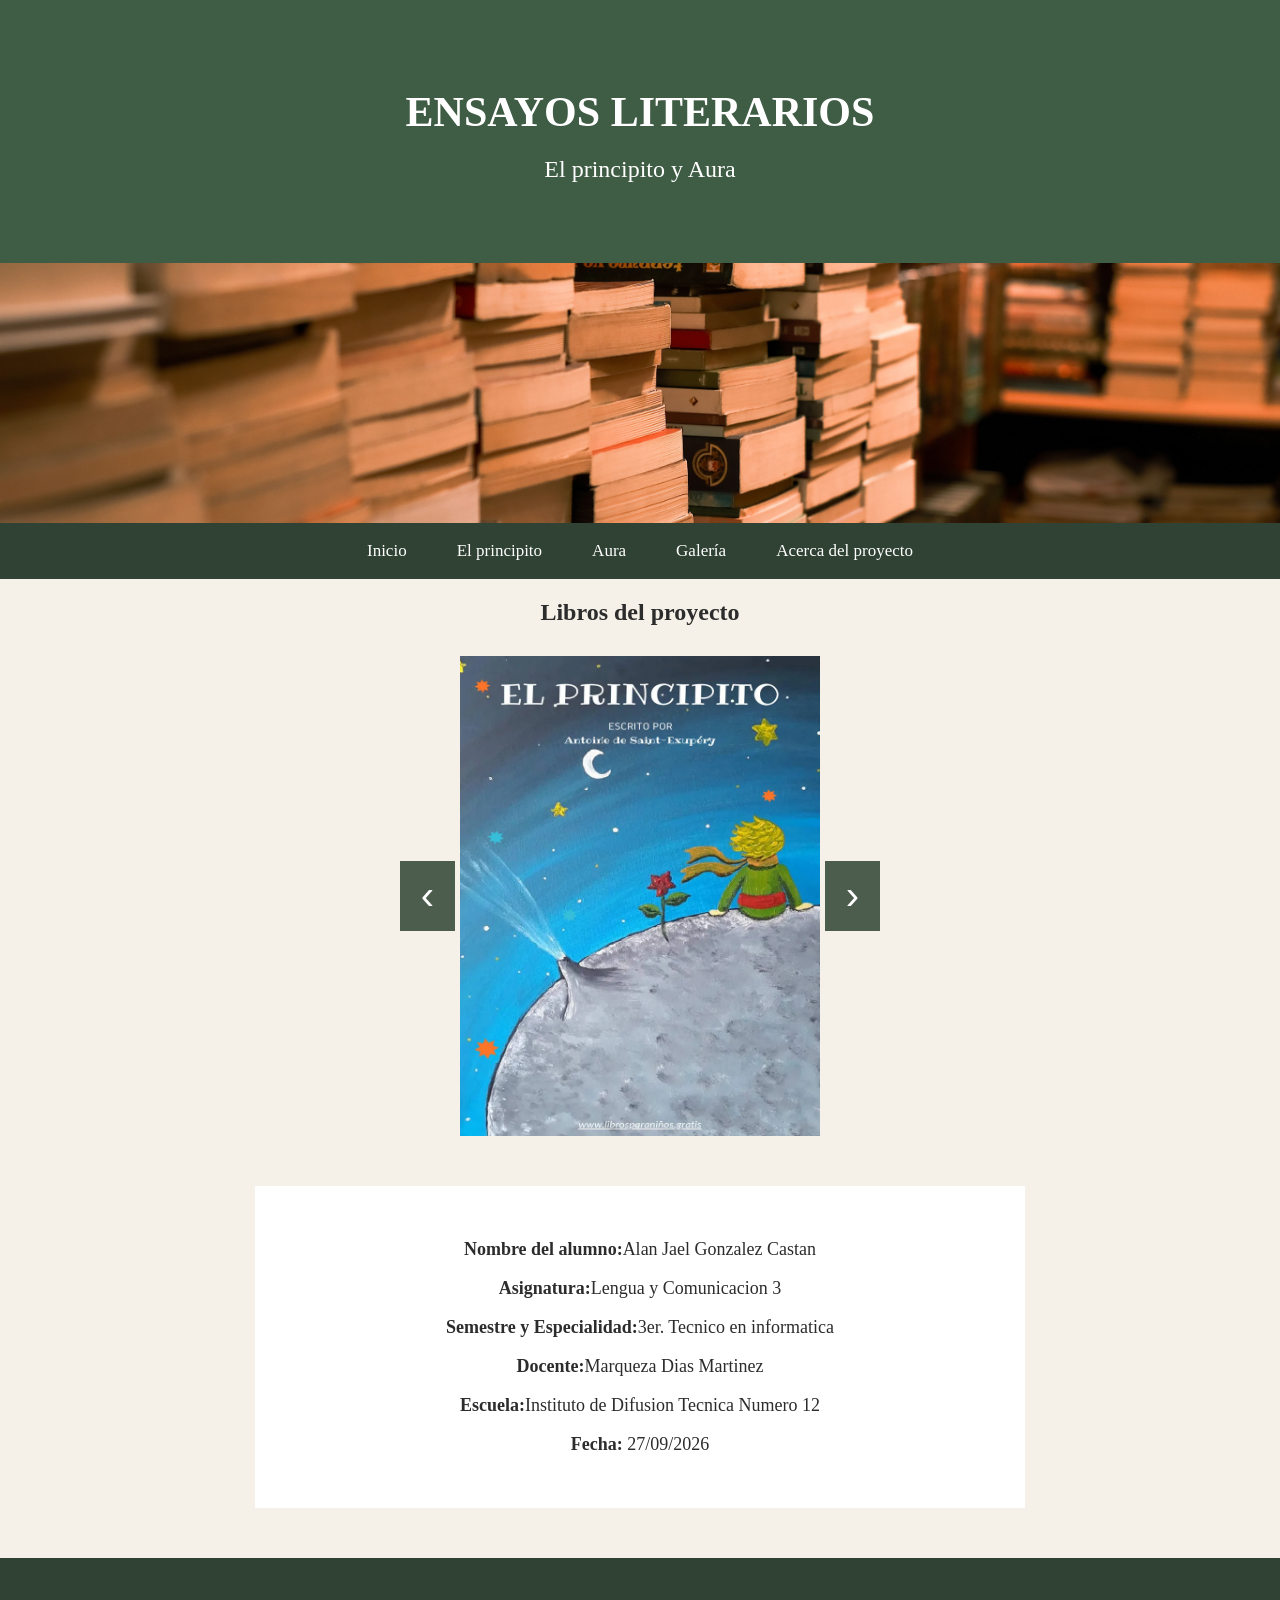
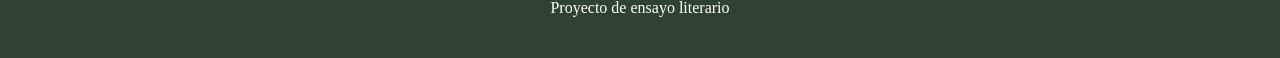
<file: index.html>
<!doctype html>
<html>
<head>
<meta charset="utf-8">
<title>Ensayos Literarios</title>
<link rel="stylesheet" href="css/estilo.css">
</head>

<body><header>
    <h1>ENSAYOS LITERARIOS</h1>
    <h2>El principito y Aura</h2>
</header>
	<div class="banner">
    <img src="img/banner.jpg" alt="Banner de Ensayos Literarios">
</div>
<nav>
    <a href="index.html">Inicio</a>
   <a href="./paginas/principito.html">El principito</a>
    <a href="paginas/aura.html">Aura</a>
    <a href="#galeria">Galería</a>
   <a href="paginas/acerca-del-proyecto.html">Acerca del proyecto</a>
</nav>
	
	<section id="galeria">
    <h2>Libros del proyecto</h2>

  <div class="carrusel">

    <button class="anterior" onclick="anteriorPortada()">‹</button>

    <a href="paginas/principito.html">
        <img src="img/portada-principito.webp" alt="Portada de El principito">
    </a>

    <a href="paginas/aura.html">
        <img src="img/portada-aura.webp" alt="Portada de Aura">
    </a>
<a href="#">
    <img src="img/carrusel-1.jpg" alt="Imagen relacionada con El principito">
</a>

<a href="#">
    <img src="img/carrusel-2.jpg" alt="Imagen relacionada con Aura">
</a>
    <button class="siguiente" onclick="siguientePortada()">›</button>

</div>
</section>
	
<main>
    <p><strong>Nombre del alumno:</strong>Alan Jael Gonzalez Castan</p>
    <p><strong>Asignatura:</strong>Lengua y Comunicacion 3</p>
    <p><strong>Semestre y Especialidad:</strong>3er. Tecnico en informatica</p>
    <p><strong>Docente:</strong>Marqueza Dias Martinez</p>
    <p><strong>Escuela:</strong>Instituto de Difusion Tecnica Numero 12</p>
    <p><strong>Fecha:</strong> 27/09/2026</p>
</main>

<footer>
  <p>Proyecto de ensayo literario</p>
</footer>
	
<script src="js/carrusel.js"></script>
	
</body>
</html>
</file>
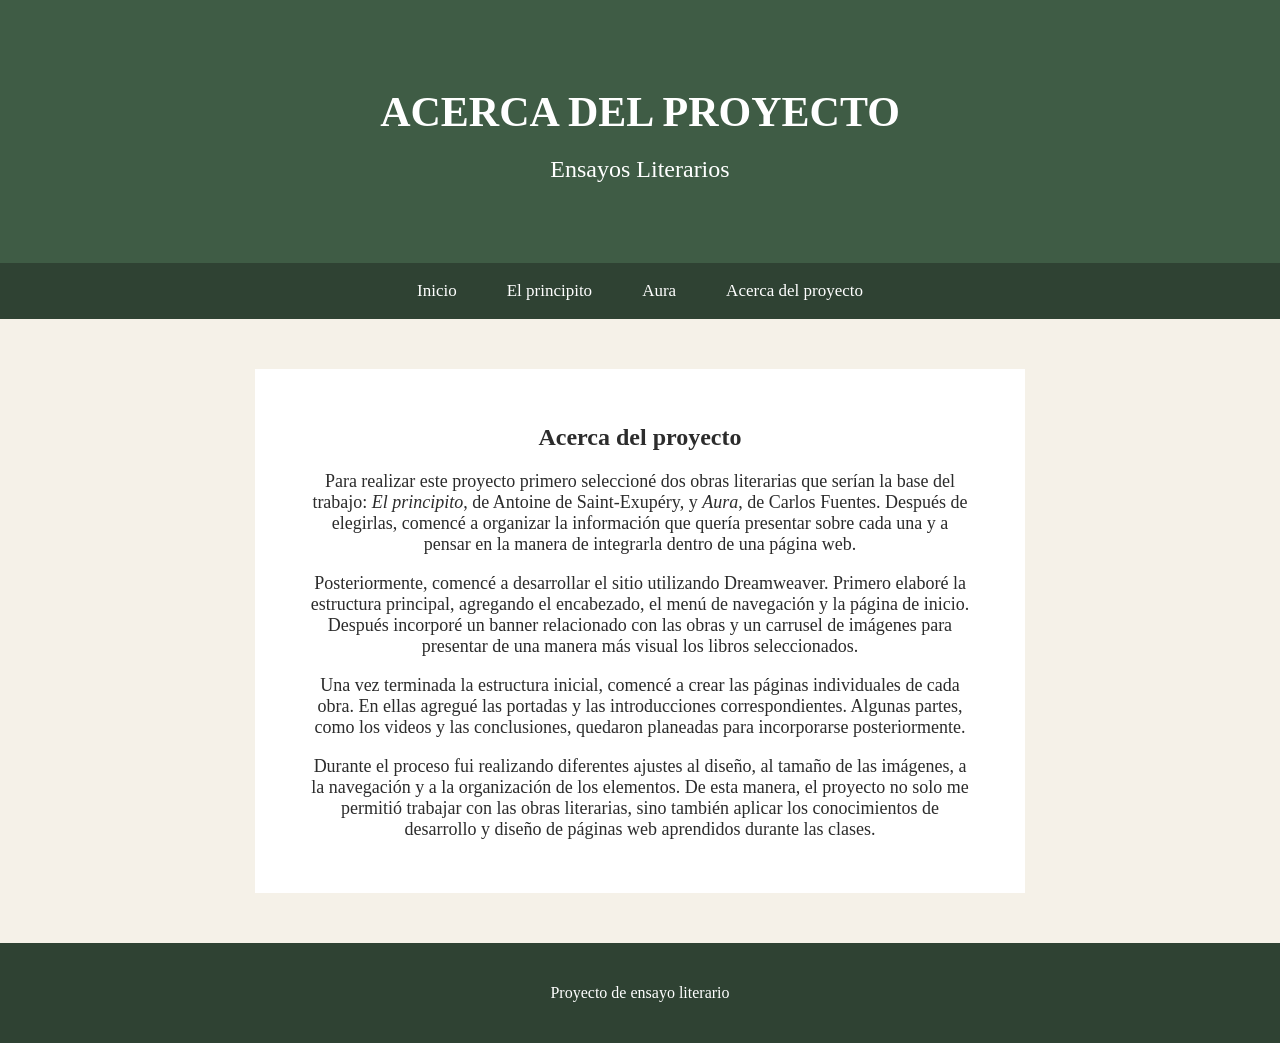
<file: paginas/acerca-del-proyecto.html>
<!doctype html>
<html>
<head>
    <meta charset="utf-8">
    <title>Acerca del proyecto</title>
    <link rel="stylesheet" href="../css/estilo.css">
</head>

<body>

<header>
    <h1>ACERCA DEL PROYECTO</h1>
    <h2>Ensayos Literarios</h2>
</header>

<nav>
    <a href="../index.html">Inicio</a>
    <a href="principito.html">El principito</a>
    <a href="aura.html">Aura</a>
    <a href="acerca-del-proyecto.html">Acerca del proyecto</a>
</nav>

<main>

    <h2>Acerca del proyecto</h2>

    <p>
        Para realizar este proyecto primero seleccioné dos obras literarias
        que serían la base del trabajo: <em>El principito</em>, de Antoine
        de Saint-Exupéry, y <em>Aura</em>, de Carlos Fuentes. Después de
        elegirlas, comencé a organizar la información que quería presentar
        sobre cada una y a pensar en la manera de integrarla dentro de una
        página web.
    </p>

    <p>
        Posteriormente, comencé a desarrollar el sitio utilizando
        Dreamweaver. Primero elaboré la estructura principal, agregando el
        encabezado, el menú de navegación y la página de inicio. Después
        incorporé un banner relacionado con las obras y un carrusel de
        imágenes para presentar de una manera más visual los libros
        seleccionados.
    </p>

    <p>
        Una vez terminada la estructura inicial, comencé a crear las páginas
        individuales de cada obra. En ellas agregué las portadas y las
        introducciones correspondientes. Algunas partes, como los videos y
        las conclusiones, quedaron planeadas para incorporarse posteriormente.
    </p>

    <p>
        Durante el proceso fui realizando diferentes ajustes al diseño, al
        tamaño de las imágenes, a la navegación y a la organización de los
        elementos. De esta manera, el proyecto no solo me permitió trabajar
        con las obras literarias, sino también aplicar los conocimientos de
        desarrollo y diseño de páginas web aprendidos durante las clases.
    </p>

</main>

<footer>
    <p>Proyecto de ensayo literario</p>
</footer>

</body>
</html>
</file>
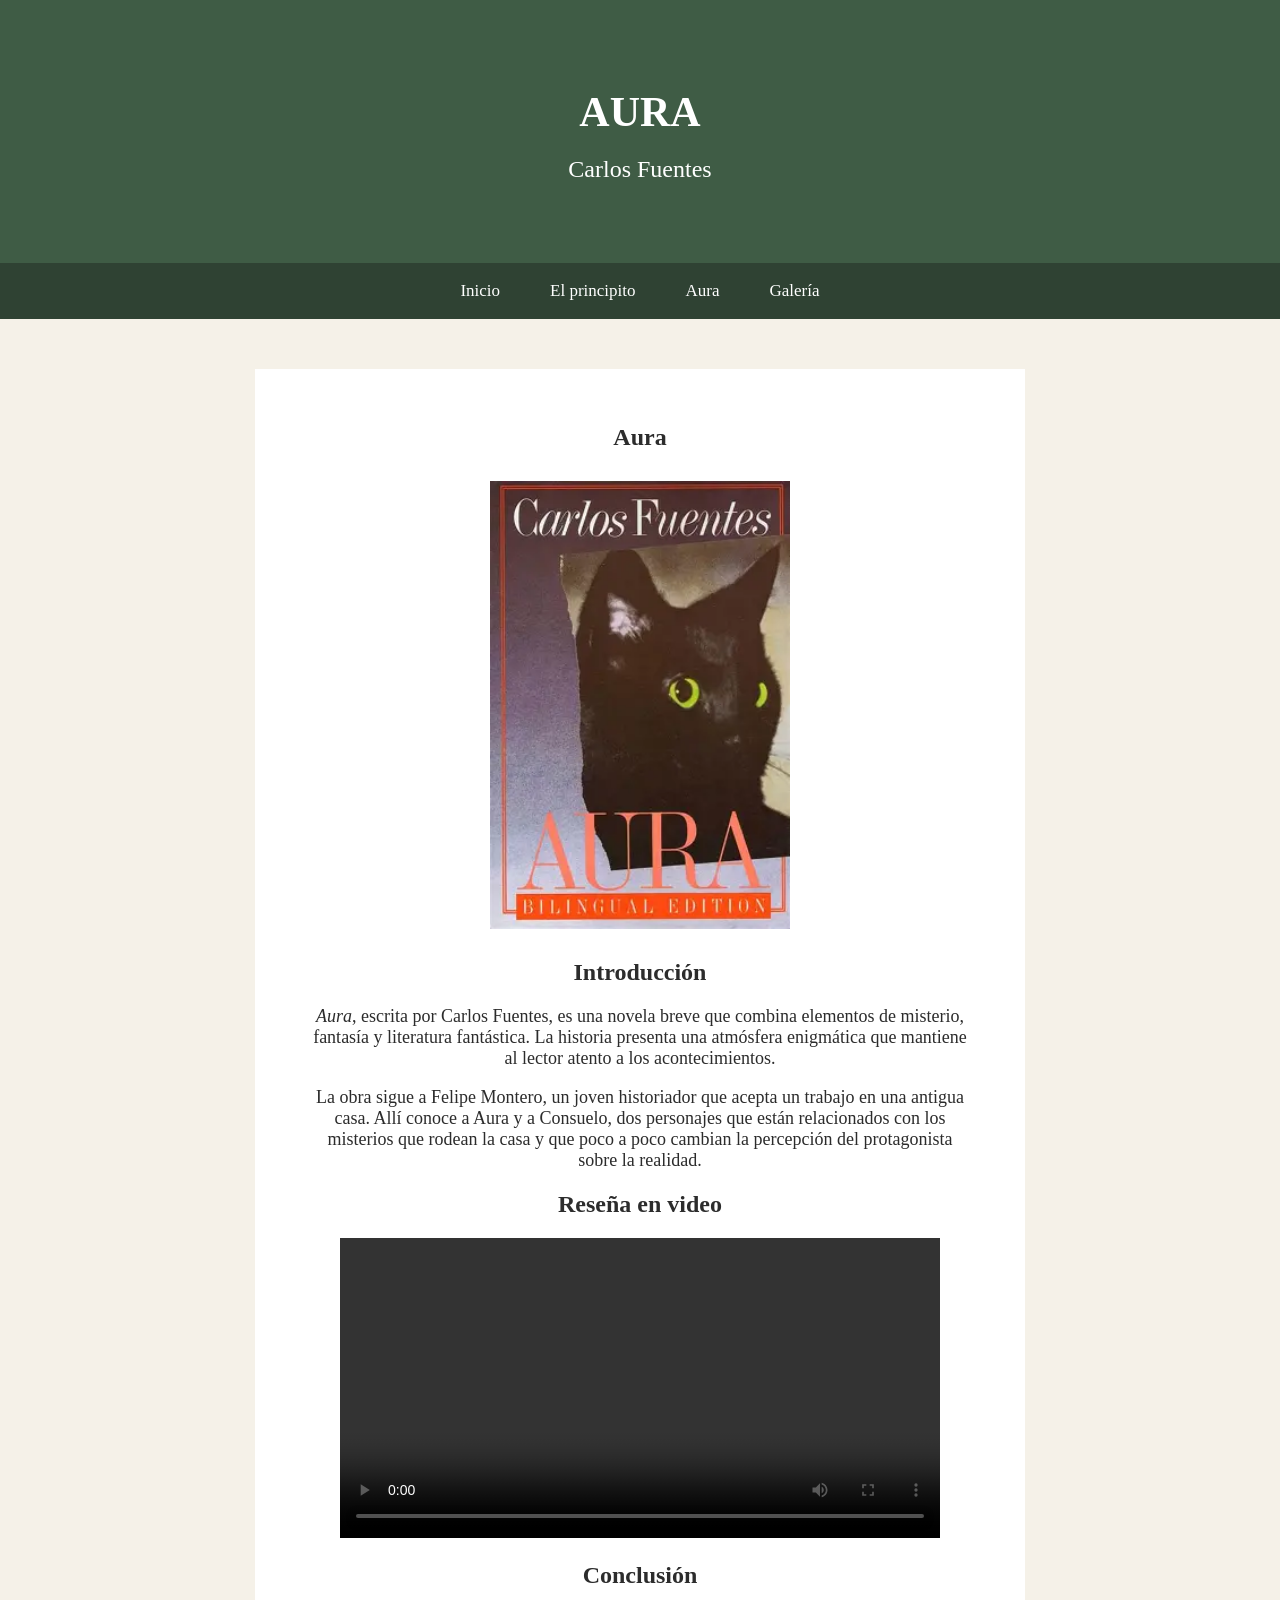
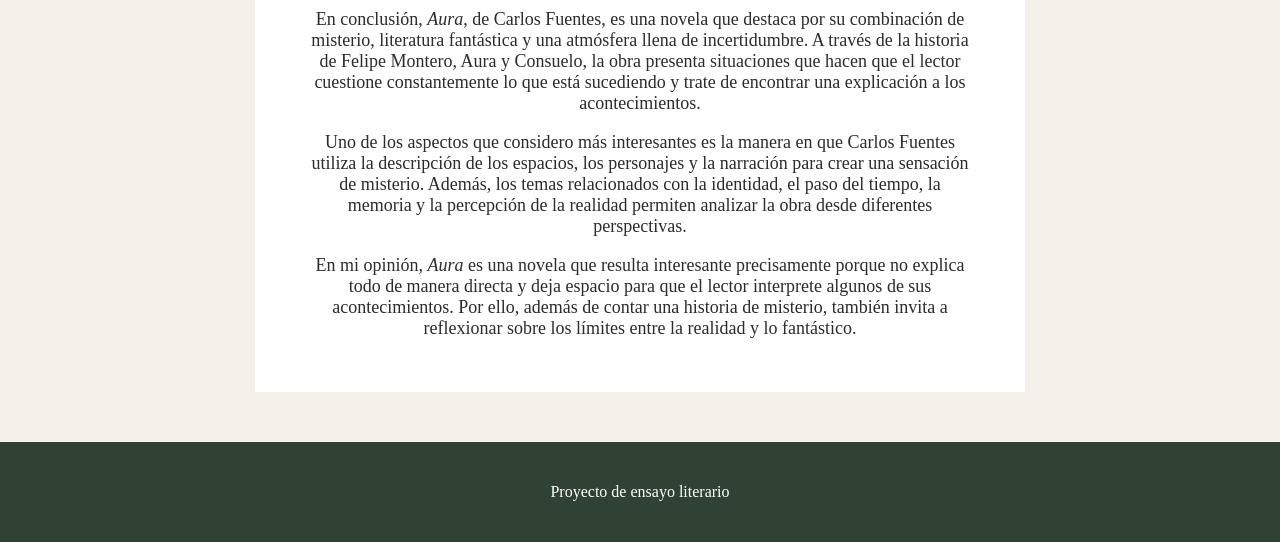
<file: paginas/aura.html>
<!doctype html>
<html>
<head>
    <meta charset="utf-8">
    <title>Aura</title>
    <link rel="stylesheet" href="../css/estilo.css">
</head>

<body>

<header>
    <h1>AURA</h1>
    <h2>Carlos Fuentes</h2>
</header>

<nav>
    <a href="../index.html">Inicio</a>
    <a href="principito.html">El principito</a>
    <a href="aura.html">Aura</a>
    <a href="../index.html#galeria">Galería</a>
</nav>

<main>

    <h2>Aura</h2>

    <img src="../img/portada-aura.webp" alt="Portada de Aura">

    <h2>Introducción</h2>

    <p>
        <em>Aura</em>, escrita por Carlos Fuentes, es una novela breve
        que combina elementos de misterio, fantasía y literatura
        fantástica. La historia presenta una atmósfera enigmática que
        mantiene al lector atento a los acontecimientos.
    </p>

    <p>
        La obra sigue a Felipe Montero, un joven historiador que acepta
        un trabajo en una antigua casa. Allí conoce a Aura y a Consuelo,
        dos personajes que están relacionados con los misterios que
        rodean la casa y que poco a poco cambian la percepción del
        protagonista sobre la realidad.
    </p>
<h2>Reseña en video</h2>

<video controls width="600">
    <source src="../videos/aura-video.mp4" type="video/mp4">
    Tu navegador no puede reproducir este video.
</video>
	<h2>Conclusión</h2>

<p>
    En conclusión, <em>Aura</em>, de Carlos Fuentes, es una novela que destaca por su combinación de misterio, literatura fantástica y una atmósfera llena de incertidumbre. A través de la historia de Felipe Montero, Aura y Consuelo, la obra presenta situaciones que hacen que el lector cuestione constantemente lo que está sucediendo y trate de encontrar una explicación a los acontecimientos.
</p>

<p>
    Uno de los aspectos que considero más interesantes es la manera en que Carlos Fuentes utiliza la descripción de los espacios, los personajes y la narración para crear una sensación de misterio. Además, los temas relacionados con la identidad, el paso del tiempo, la memoria y la percepción de la realidad permiten analizar la obra desde diferentes perspectivas.
</p>

<p>
    En mi opinión, <em>Aura</em> es una novela que resulta interesante precisamente porque no explica todo de manera directa y deja espacio para que el lector interprete algunos de sus acontecimientos. Por ello, además de contar una historia de misterio, también invita a reflexionar sobre los límites entre la realidad y lo fantástico.
</p>
</main>

<footer>
    <p>Proyecto de ensayo literario</p>
</footer>

</body>
</html>
</file>
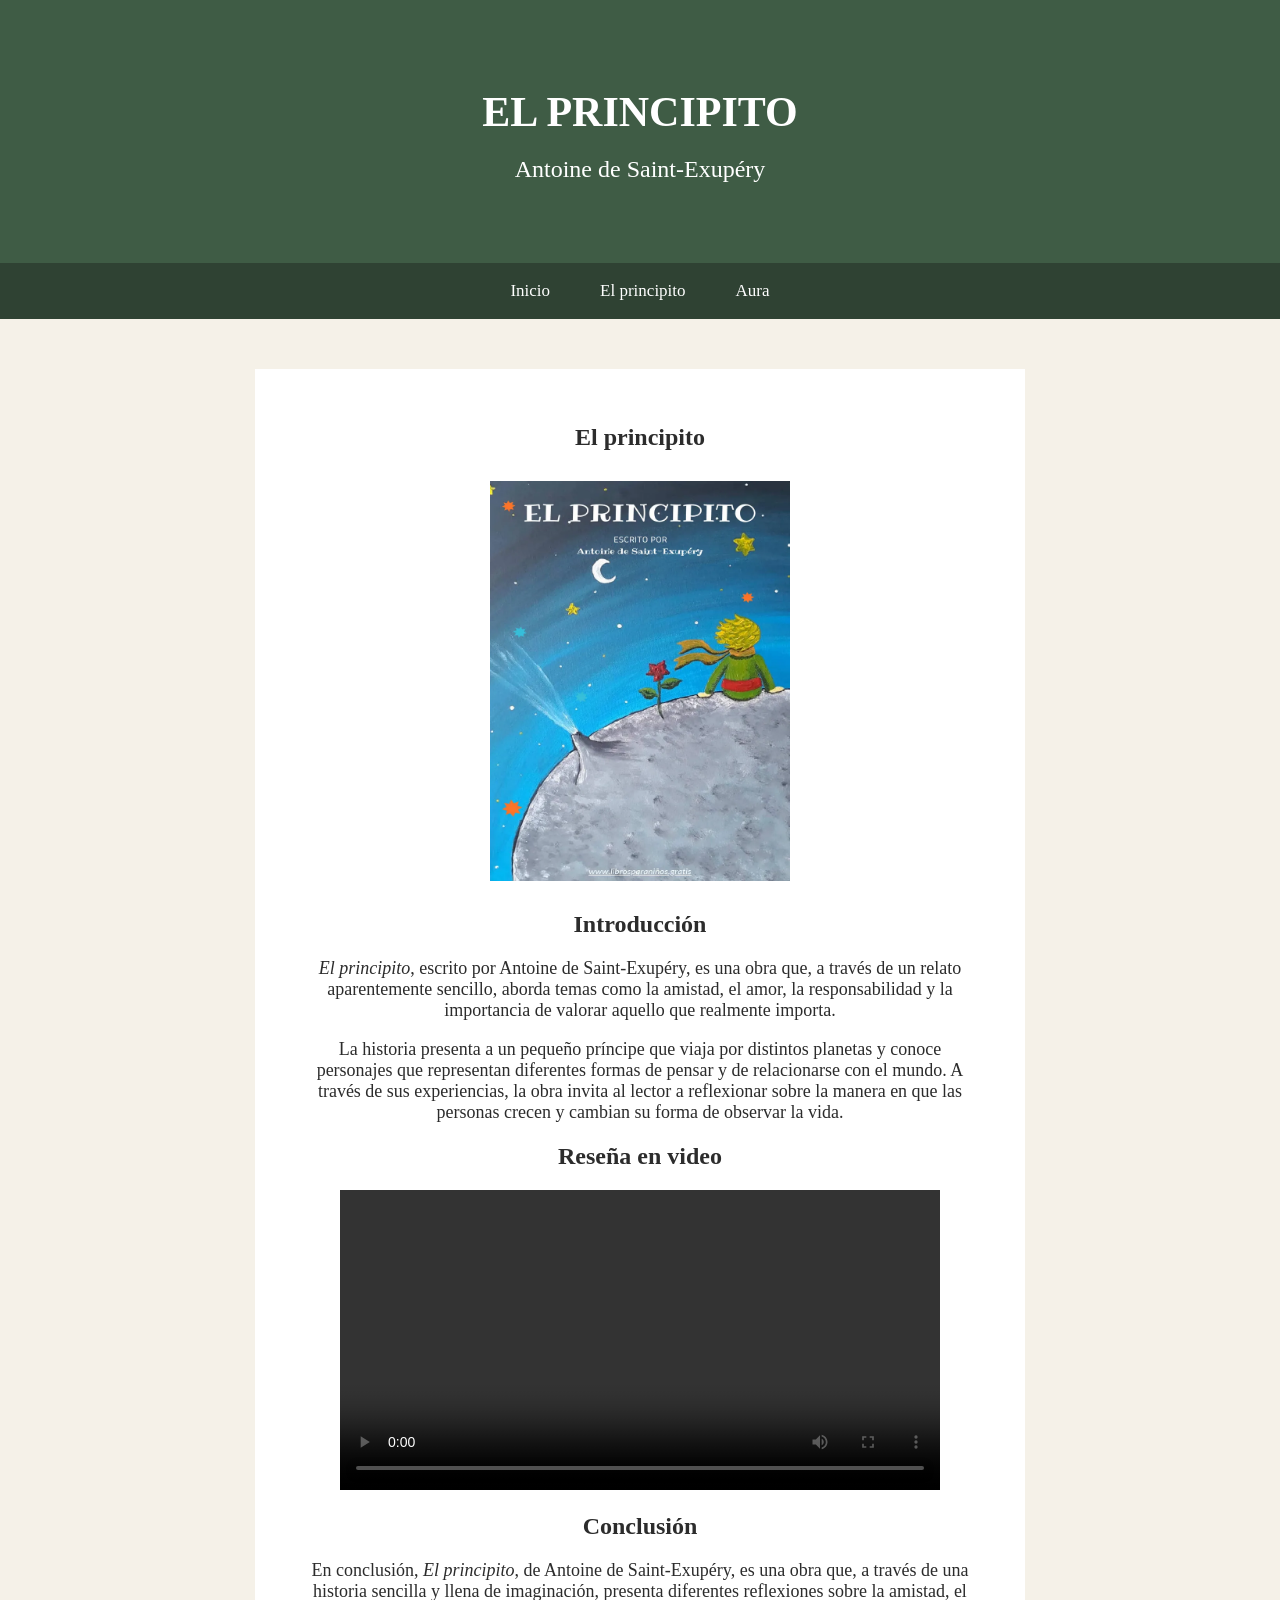
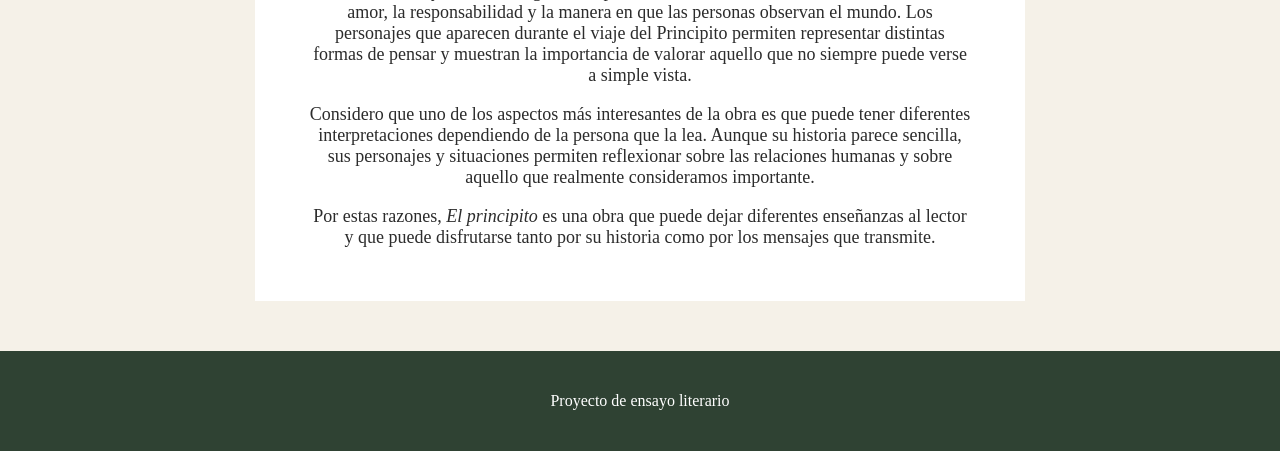
<file: paginas/principito.html>
<!doctype html>
<html>
<head>
    <meta charset="utf-8">
    <title>El principito</title>
    <link rel="stylesheet" href="../css/estilo.css">
</head>

<body>

<header>
    <h1>EL PRINCIPITO</h1>
    <h2>Antoine de Saint-Exupéry</h2>
</header>

<nav>
    <a href="../index.html">Inicio</a>
    <a href="principito.html">El principito</a>
    <a href="aura.html">Aura</a>
</nav>

<main>
    <h2>El principito</h2>
<img src="../img/portada-principito.webp" alt="Portada de El principito">
   <h2>Introducción</h2>

<p>
    <em>El principito</em>, escrito por Antoine de Saint-Exupéry,
    es una obra que, a través de un relato aparentemente sencillo,
    aborda temas como la amistad, el amor, la responsabilidad y la
    importancia de valorar aquello que realmente importa.
</p>

<p>
    La historia presenta a un pequeño príncipe que viaja por distintos
    planetas y conoce personajes que representan diferentes formas de
    pensar y de relacionarse con el mundo. A través de sus experiencias,
    la obra invita al lector a reflexionar sobre la manera en que las
    personas crecen y cambian su forma de observar la vida.
</p>
	<h2>Reseña en video</h2>

<video controls width="600">
    <source src="../videos/principito-video.mp4" type="video/mp4">
    Tu navegador no puede reproducir este video.
</video>
	<h2>Conclusión</h2>

<p>
    En conclusión, <em>El principito</em>, de Antoine de Saint-Exupéry, es una obra que, a través de una historia sencilla y llena de imaginación, presenta diferentes reflexiones sobre la amistad, el amor, la responsabilidad y la manera en que las personas observan el mundo. Los personajes que aparecen durante el viaje del Principito permiten representar distintas formas de pensar y muestran la importancia de valorar aquello que no siempre puede verse a simple vista.
</p>

<p>
    Considero que uno de los aspectos más interesantes de la obra es que puede tener diferentes interpretaciones dependiendo de la persona que la lea. Aunque su historia parece sencilla, sus personajes y situaciones permiten reflexionar sobre las relaciones humanas y sobre aquello que realmente consideramos importante.
</p>

<p>
    Por estas razones, <em>El principito</em> es una obra que puede dejar diferentes enseñanzas al lector y que puede disfrutarse tanto por su historia como por los mensajes que transmite.
</p>
</main>

<footer>
    <p>Proyecto de ensayo literario</p>
</footer>

</body>
</html>
</file>
<file: css/estilo.css>
@charset "utf-8";
/* CSS Document */
body {
    font-family: Georgia, serif;
    margin: 0;
    background-color: #f5f1e8;
    color: #2c2c2c;
}

header {
    text-align: center;
    padding: 60px 20px;
    background-color: #3f5c45;
    color: white;
}

header h1 {
    font-size: 42px;
    margin-bottom: 10px;
}

header h2 {
    font-size: 24px;
    font-weight: normal;
}

main {
    max-width: 700px;
    margin: 50px auto;
    padding: 35px;
    background-color: white;
    text-align: center;
}

main p {
    font-size: 18px;
    margin: 18px;
}

footer {
    text-align: center;
    padding: 25px;
    background-color: #2f4233;
    color: white;
}
nav {
    display: flex;
    justify-content: center;
    background-color: #2f4233;
}

nav a {
    color: white;
    text-decoration: none;
    padding: 18px 25px;
    font-size: 17px;
}

nav a:hover {
    background-color: #58765d;
}
main img {
    display: block;
    width: 300px;
    max-width: 100%;
    height: auto;
    margin: 30px auto;
}
.carrusel {
    width: 500px;
    max-width: 90%;
    margin: 30px auto;
    overflow: hidden;
}

.carrusel a {
    display: none;
}

.carrusel a:first-child {
    display: block;
}

.carrusel img {
    display: block;
    width: 370px;
    height: 480px;
    object-fit: contain;
    margin: 0 auto;
}
#galeria {
    text-align: center;
}
.carrusel {
    position: relative;
    width: 500px;
    max-width: 90%;
    height: 480px;
    margin: 30px auto;
    overflow: hidden;
}
.carrusel a {
    position: absolute;
    top: 0;
    left: 0;
    width: 100%;
    height: 480px;

    display: flex;
    justify-content: center;
    align-items: center;

    opacity: 0;
    visibility: hidden;

    transition: opacity 0.6s ease-in-out;
}

.carrusel a.activa {
    opacity: 1;
    visibility: visible;
}
.carrusel button {
    position: absolute;
    top: 50%;
    transform: translateY(-50%);
    z-index: 10;
    width: 55px;
    height: 70px;
    font-size: 40px;
    cursor: pointer;
    border: none;
    background-color: rgba(47, 66, 51, 0.85);
    color: white;
}

.carrusel .anterior {
    left: 10px;
}

.carrusel .siguiente {
    right: 10px;
}#galeria {
    text-align: center;
}
.banner {
    width: 100%;
    height: 260px;
    margin: 0 auto;
    overflow: hidden;
}

.banner img {
    display: block;
    width: 100%;
    height: 100%;
    object-fit: cover;
    object-position: center;
}
</file>
